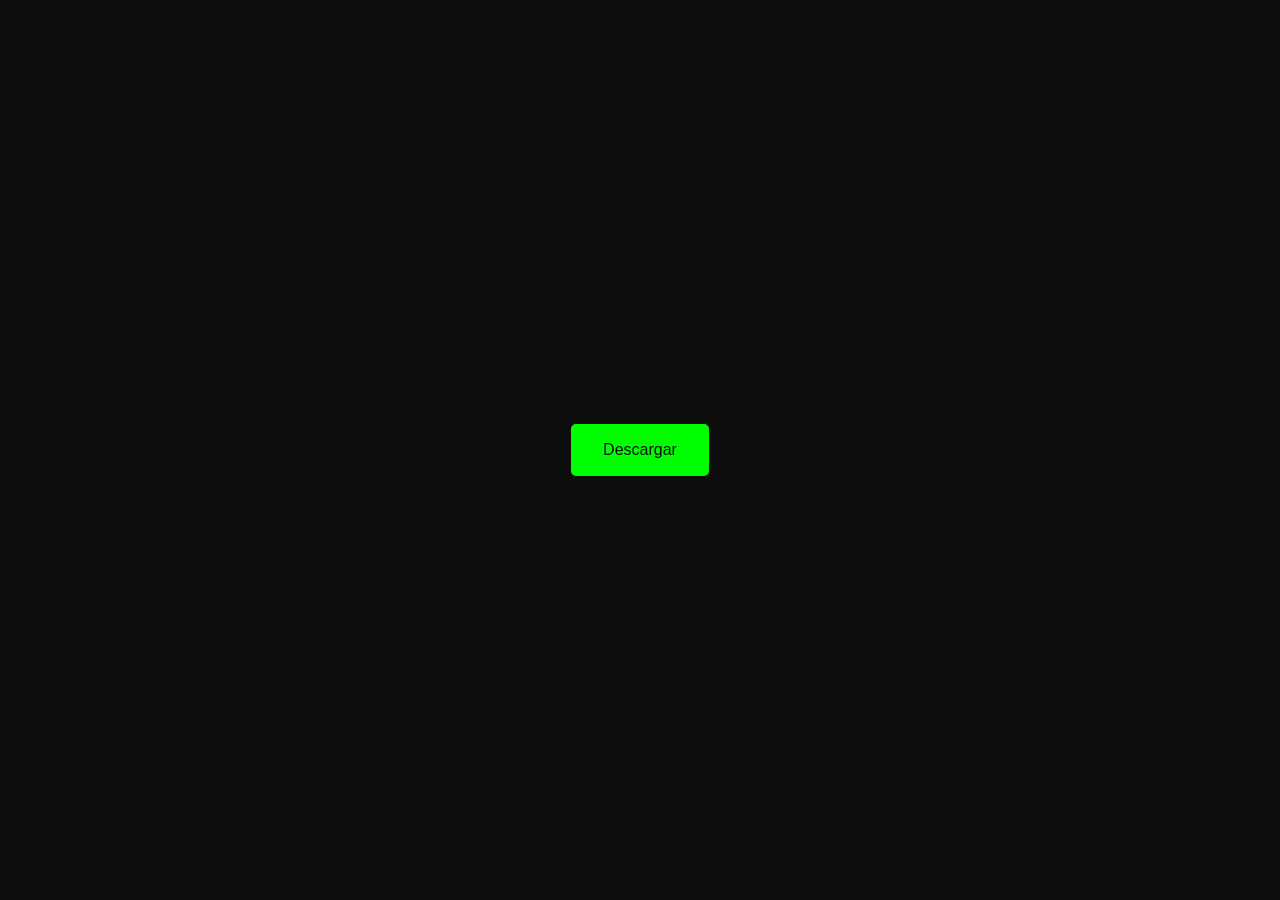
<file: index.html>
<!DOCTYPE html>
<html lang="es">
<head>
    <meta charset="UTF-8">
    <meta name="viewport" content="width=device-width, initial-scale=1.0">
    <title>Descargar</title>
    <style>
        body {
            display: flex;
            justify-content: center;
            align-items: center;
            height: 100vh;
            margin: 0;
            font-family: 'Courier New', Courier, monospace;
            background-color: #0d0d0d;
            color: #00ff00;
            background-image: url('https://www.transparenttextures.com/patterns/asfalt-dark.png');
        }
        #downloadBtn {
            padding: 15px 30px;
            font-size: 16px;
            color: #0d0d0d;
            background-color: #00ff00;
            border: 2px solid #00ff00;
            border-radius: 5px;
            cursor: pointer;
            transition: background-color 0.3s ease, color 0.3s ease;
        }
        #downloadBtn:hover {
            background-color: #0d0d0d;
            color: #00ff00;
        }
    </style>
</head>
<body>
    <button id="downloadBtn">Descargar</button>
    
    <script>
        document.getElementById("downloadBtn").addEventListener("click", function () {
            let link = document.createElement("a");
            link.href = "troll.zip";
            link.download = "troll.zip";
            link.click();
        });
    </script>
</body>
</html>
</file>
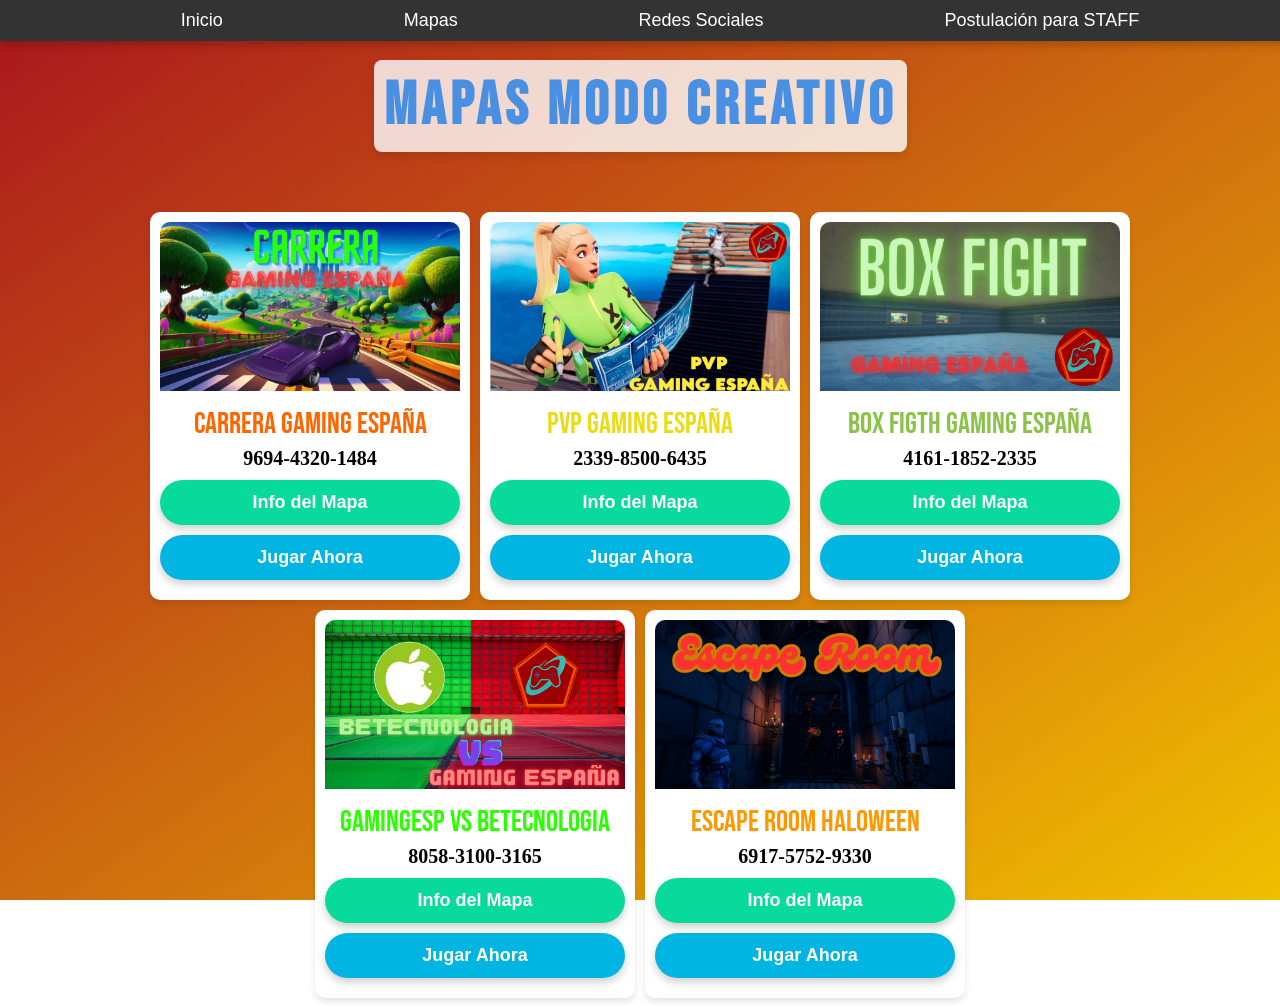
<file: mapas.html>
<!DOCTYPE html>
<html lang="en">
    <head>
        <meta charset="UTF-8">
        <meta name="viewport" content="width=device-width, initial-scale=1.0">
        <title>Mapas Modo Creativo</title>
        <link rel="stylesheet" href="./css/mapas.css">
        <link rel="icon" href="./img/logo.png" type="image/png">
        <link rel="canonical" href="https://gamingespyt.github.io/gamingesp/index.html"/>
        <link rel="preconnect" href="https://fonts.googleapis.com">
        <link rel="preconnect" href="https://fonts.gstatic.com" crossorigin>
        <link href="https://fonts.googleapis.com/css2?family=Bebas+Neue&display=swap" rel="stylesheet">
        <script async src="https://pagead2.googlesyndication.com/pagead/js/adsbygoogle.js?client=ca-pub-6885105871910753"
     crossorigin="anonymous"></script>
        <!-- Google Tag Manager -->
<script>(function(w,d,s,l,i){w[l]=w[l]||[];w[l].push({'gtm.start':
    new Date().getTime(),event:'gtm.js'});var f=d.getElementsByTagName(s)[0],
    j=d.createElement(s),dl=l!='dataLayer'?'&l='+l:'';j.async=true;j.src=
    'https://www.googletagmanager.com/gtm.js?id='+i+dl;f.parentNode.insertBefore(j,f);
    })(window,document,'script','dataLayer','GTM-NNF84HM9');</script>
    <!-- End Google Tag Manager -->
    </head>
    <body>
        <header>
            <nav id="menu">
                <input type="checkbox" id="menu-toggle">
                <label for="menu-toggle" class="hamburger">&#9776;</label>
                <ul>
                    <li><a href="./index.html">Inicio</a></li>
                    <li><a href="./mapas.html">Mapas</a></li>
                    <li><a href="./redes.html">Redes Sociales</a></li>
                    <li><a href="./staff.html">Postulación para STAFF</a></li>
                </ul>
            </nav>
        </header>
    
        <div id="titulo">
            <h1>Mapas Modo Creativo</h1>
        </div>
        <div id="Container">
            <div class="Box">
                <img src="./img/Carrera.jpeg" alt="Carrera IMG">
                <div class="texto" >
                    <p class="nombre" style="color:#FF6600;">CARRERA GAMING ESPAÑA</p>
                    <p class="codigo">9694-4320-1484</p>
                    <a class="link" href="https://www.fortnite.com/@gamingesp/9694-4320-1484?lang=es-ES" target="_blank">Info del Mapa</a>
                    <a class="linkfn" href="https://www.fortnite.com/play/island/9694-4320-1484?lang=es-ES" target="_blank">Jugar Ahora</a>
                </div>
            </div>
            <div class="Box">
                <img src="./img/PVP.jpeg" alt="PVP">
                <div class="texto">
                    <p class="nombre" style="color:#ebdc14;" >PVP GAMING ESPAÑA</p>
                    <p class="codigo">2339-8500-6435</p>
                    <a class="link" href="https://www.fortnite.com/@gamingesp/2339-8500-6435?lang=es-ES" target="_blank">Info del Mapa</a>
                    <a class="linkfn" href="https://www.fortnite.com/play/island/2339-8500-6435?lang=es-ES" target="_blank">Jugar Ahora</a>
                </div>
            </div>
            <div class="Box">
                <img src="./img/BOX.jpeg" alt="BOX">
                <div class="texto">
                    <p class="nombre" style="color:#8BC34A;">BOX FIGTH GAMING ESPAÑA</p>
                    <p class="codigo">4161-1852-2335</p>
                    <a class="link" href="https://www.fortnite.com/@gamingesp/4161-1852-2335?lang=es-ES" target="_blank">Info del Mapa</a>
                    <a class="linkfn" href="https://www.fortnite.com/play/island/4161-1852-2335?lang=es-ES" target="_blank">Jugar Ahora</a>
                </div>
            </div>
            <div class="Box">
                <img src="./img/gamingesp-betecnologia.png " alt="ESCAPE ROOM">
                <div class="texto">
                    <p class="nombre" style="color:#2bff00;">GAMINGESP VS BETECNOLOGIA</p>
                    <p class="codigo">8058-3100-3165</p>
                    <a class="link" href="https://www.fortnite.com/@gamingesp/8058-3100-3165" target="_blank">Info del Mapa</a>
                    <a class="linkfn" href="https://www.fortnite.com/play/island/8058-3100-3165?lang=es-ES" target="_blank">Jugar Ahora</a>
                </div>
            </div>
            <div class="Box">
                <img src="./img/Escape Room.jpeg " alt="ESCAPE ROOM">
                <div class="texto">
                    <p class="nombre" style="color:#FF9800;">ESCAPE ROOM HALOWEEN</p>
                    <p class="codigo">6917-5752-9330</p>
                    <a class="link" href="https://www.fortnite.com/creative/island-codes/6917-5752-9330?lang=es-ES" target="_blank">Info del Mapa</a>
                    <a class="linkfn" href="https://www.fortnite.com/play/island/6917-5752-9330?lang=es-ES" target="_blank">Jugar Ahora</a>
                </div>
            </div>
        </div>
    </body>
</html>
</file>
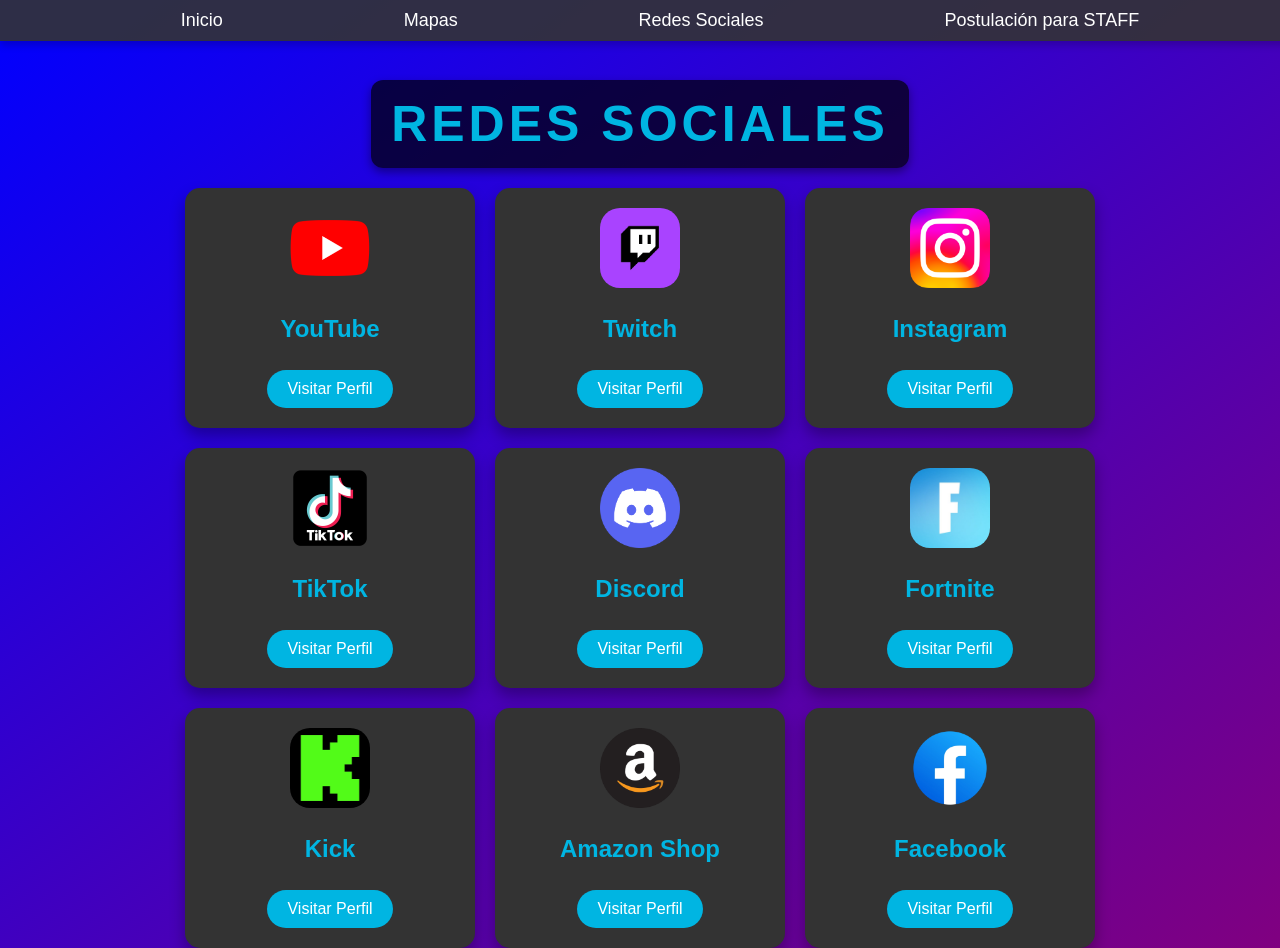
<file: redes.html>
<!DOCTYPE html>
<html lang="en">
<head>
    <meta charset="UTF-8">
    <meta name="viewport" content="width=device-width, initial-scale=1.0">
    <title>Redes Sociales</title>
    <link rel="icon" href="./img/logo.png" type="image/png">
    <link rel="stylesheet" href="./css/redes.css">
    <link rel="canonical" href="https://gamingespyt.github.io/gamingesp/index.html"/>
    <script async src="https://pagead2.googlesyndication.com/pagead/js/adsbygoogle.js?client=ca-pub-6885105871910753"
     crossorigin="anonymous"></script>
    <!-- Google Tag Manager -->
<script>(function(w,d,s,l,i){w[l]=w[l]||[];w[l].push({'gtm.start':
    new Date().getTime(),event:'gtm.js'});var f=d.getElementsByTagName(s)[0],
    j=d.createElement(s),dl=l!='dataLayer'?'&l='+l:'';j.async=true;j.src=
    'https://www.googletagmanager.com/gtm.js?id='+i+dl;f.parentNode.insertBefore(j,f);
    })(window,document,'script','dataLayer','GTM-NNF84HM9');</script>
    <!-- End Google Tag Manager -->
</head>
<body>
    <!-- Menú -->
    <header id="menu">
        <input type="checkbox" id="menu-toggle">
        <label for="menu-toggle" class="hamburger">&#9776;</label>
        <ul>
            <li><a href="./index.html">Inicio</a></li>
            <li><a href="./mapas.html">Mapas</a></li>
            <li><a href="./redes.html">Redes Sociales</a></li>
            <li><a href="./staff.html">Postulación para STAFF</a></li>
        </ul>
    </header>

    <!-- Título -->
    <h1>Redes Sociales</Source></h1>

    <!-- Contenedor de redes sociales -->
    <div class="social-container">
        <!-- YouTube -->
        <div class="social-box">
            <img src="./img/Youtube.jpg" alt="YouTube">
            <div class="social-name">YouTube</div>
            <a href="https://www.youtube.com/@Gamingesp_YT" class="social-link" target="_blank">Visitar Perfil</a>
        </div>

        <!-- Twitch -->
        <div class="social-box">
            <img src="./img/twitch.png" alt="Twitch" style="border-radius: 20px;">
            <div class="social-name">Twitch</div>
            <a href="https://www.twitch.tv/gamingesp_twitch" class="social-link" target="_blank">Visitar Perfil</a>
        </div>

        <!-- Instagram -->
        <div class="social-box">
            <img src="./img/instagram.png" alt="Instagram">
            <div class="social-name">Instagram</div>
            <a href="https://www.instagram.com/gamingesp_insta" class="social-link" target="_blank">Visitar Perfil</a>
        </div>

        <!-- TikTok -->
        <div class="social-box">
            <img src="./img/tiktok.webp" alt="TikTok">
            <div class="social-name">TikTok</div>
            <a href="https://www.tiktok.com/@gamingesp_tiktok" class="social-link" target="_blank">Visitar Perfil</a>
        </div>

        <!-- Discord -->
        <div class="social-box">
            <img src="./img/discord.webp" alt="Discord">
            <div class="social-name">Discord</div>
            <a href="https://discord.gg/42uecDVrPp" class="social-link" target="_blank">Visitar Perfil</a>
        </div>

        <!-- Fortnite -->
        <div class="social-box">
            <img src="./img/fortnite.png" alt="Fortnite" style="border-radius: 20px;">
            <div class="social-name">Fortnite</div>
            <a href="https://www.fortnite.com/@gamingesp" class="social-link" target="_blank">Visitar Perfil</a>
        </div>

        <!-- Kick -->
        <div class="social-box">
            <img src="./img/kick.png" alt="Kick" style="border-radius: 20px;">
            <div class="social-name">Kick</div>
            <a href="https://kick.com/gamingesp-kick" class="social-link" target="_blank">Visitar Perfil</a>
        </div>
        <!-- Amazon -->
        <div class="social-box">
            <img src="./img/amazon.webp" alt="Amazon">
            <div class="social-name">Amazon Shop</div>
            <a href="https://amazon.es/shop/gamingesp" class="social-link" target="_blank">Visitar Perfil</a>
        </div>
        <!-- Facebook -->
        <div class="social-box">
            <img src="./img/facebook.webp" alt="Facebook">
            <div class="social-name">Facebook</div>
            <a href="https://facebook.com/share/biTvTQktUh78gEkU" class="social-link" target="_blank">Visitar Perfil</a>
        </div>
    </div>
</body>
</html>
</file>
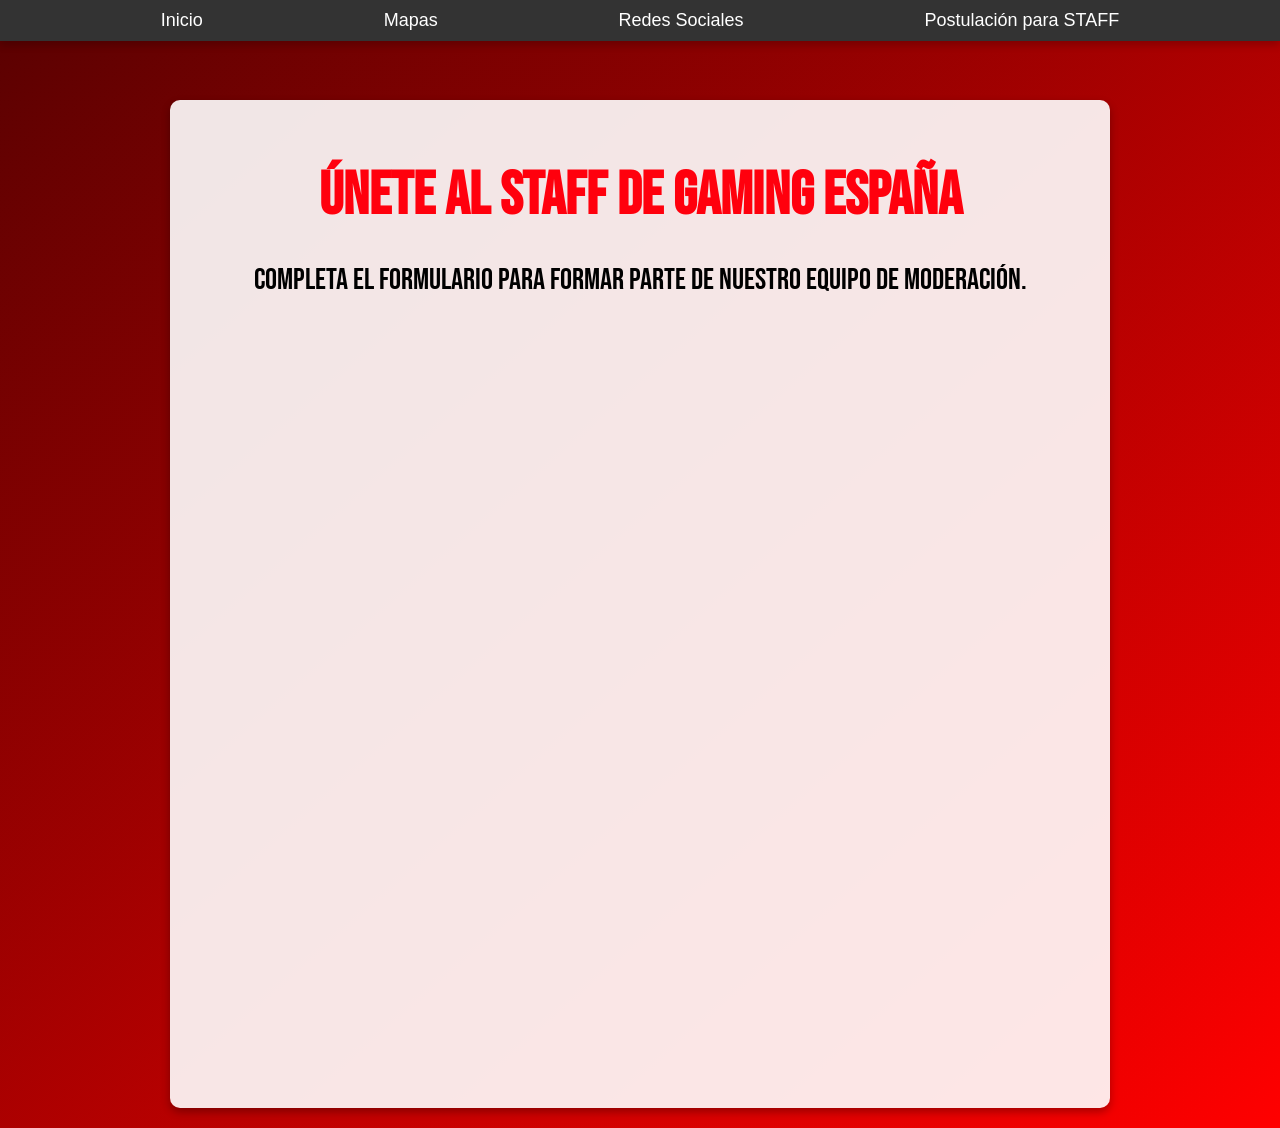
<file: staff.html>
<!DOCTYPE html>
<html lang="es">
<head>
    <meta charset="UTF-8">
    <meta name="viewport" content="width=device-width, initial-scale=1.0">
    <title>Postular a Staff</title>
    <link rel="stylesheet" href="./css/staff.css">
    <link rel="icon" href="./img/logo.png" type="image/png">
    <link rel="preconnect" href="https://fonts.googleapis.com">
    <link rel="preconnect" href="https://fonts.gstatic.com" crossorigin>
    <link href="https://fonts.googleapis.com/css2?family=Bebas+Neue&display=swap" rel="stylesheet">
    <!-- Google Tag Manager -->
<script>(function(w,d,s,l,i){w[l]=w[l]||[];w[l].push({'gtm.start':
    new Date().getTime(),event:'gtm.js'});var f=d.getElementsByTagName(s)[0],
    j=d.createElement(s),dl=l!='dataLayer'?'&l='+l:'';j.async=true;j.src=
    'https://www.googletagmanager.com/gtm.js?id='+i+dl;f.parentNode.insertBefore(j,f);
    })(window,document,'script','dataLayer','GTM-NNF84HM9');</script>
    <!-- End Google Tag Manager -->
</head>
<body>
    <header>
        <nav id="menu">
            <input type="checkbox" id="menu-toggle">
            <label for="menu-toggle" class="hamburger">&#9776;</label>
            <ul>
                <li><a href="./index.html">Inicio</a></li>
                <li><a href="./mapas.html">Mapas</a></li>
                <li><a href="./redes.html">Redes Sociales</a></li>
                <li><a href="./staff.html">Postulación para STAFF</a></li>
            </ul>
        </nav>
    </header>

    <div class="form-container">
        <h1>Únete al STAFF de Gaming España</h1>
        <p>Completa el formulario para formar parte de nuestro equipo de moderación.</p>
        <iframe src="https://docs.google.com/forms/d/e/1FAIpQLScQwrjnK67e5Gsg1kieWj_i7cUvLRMlqeqwVFr2O5vXqA9wbw/viewform?embedded=true"></iframe>
    </div>
</body>
</html>
</file>
<file: css/mapas.css>
#Container {
    display: flex;
    flex-direction: row;
    justify-content: center;
    flex-wrap: wrap;
    gap: 10px;
}

html {
    background: linear-gradient(to bottom right, #aa151d, #f1bf00);
    min-height: 100vh;
    background-attachment: fixed;
}

.Box {
    background-color: white;
    width: 300px; /* Ancho fijo */
    min-height: 150px;
    display: flex;
    flex-direction: column;
    justify-content: flex-start;
    align-items: center;
    padding: 10px;
    box-shadow: 0 4px 6px rgba(0, 0, 0, 0.1);
    border-radius: 10px;
    gap: 5px;
    transition: all 0.3s ease-in-out;
}

.Box:hover {
    transform: scale(1.05);
    box-shadow: 0 8px 16px rgba(0, 0, 0, 0.2);
    border: 2px solid #4a90e2;
    background-color: #f9f9f9;
}

img {
    width: 100%;
    height: auto;
    margin-bottom: 5px;
    border-radius: 10px 10px 0 0;
}

.nombre {
    font-family: "Bebas Neue", serif;
    font-weight: 400;
    font-style: normal;
    font-size: 30px;
    text-align: center;
    margin: 5px 0;
}

.codigo {
    font-family: 'Times New Roman', Times, serif;
    font-weight: bold;
    font-size: 20px;
    text-align: center;
    margin: 5px 0;
}

.link {
    display: flex;
    font-family: 'Verdana', Geneva, Tahoma, sans-serif;
    font-size: 18px;
    justify-content: center;
    align-items: center;
    margin: 10px 0;
    color: #fff;
    text-decoration: none;
    background-color: #07da9a;
    padding: 12px 20px;
    border-radius: 25px;
    transition: all 0.3s ease;
    font-weight: bold;
    box-shadow: 0px 4px 8px rgba(0, 0, 0, 0.2); 
}

.link:hover {
    background-color: #1ac536;
    color: #fff;
    box-shadow: 0px 6px 12px rgba(0, 0, 0, 0.4); 
    transform: scale(1.1); 
}

.linkfn {
    display: flex;
    font-family: 'Verdana', Geneva, Tahoma, sans-serif;
    font-size: 18px;
    justify-content: center;
    align-items: center;
    margin: 10px 0;
    color: #fff;
    text-decoration: none;
    background-color: #00b5e2;
    padding: 12px 20px;
    border-radius: 25px;
    transition: all 0.3s ease;
    font-weight: bold;
    box-shadow: 0px 4px 8px rgba(0, 0, 0, 0.2); 
}

.linkfn:hover {
    background-color: #070adf;
    color: #fff;
    box-shadow: 0px 6px 12px rgba(0, 0, 0, 0.4); 
    transform: scale(1.1); 
}

.texto {
    margin-top: auto;
    text-align: center;
    width: 100%;
}

#titulo {
    text-align: center;
    margin: 30px 0;
    display: flex;
    flex-direction: row;
    justify-content: center;
    margin: 20px 0;
}

#titulo h1 {
    font-family: 'Bebas Neue', sans-serif;
    font-size: 60px;
    font-weight: 700;
    color: #4a90e2;
    text-transform: uppercase;
    letter-spacing: 5px;
    padding: 10px;
    background-color: rgba(255, 255, 255, 0.8);
    border-radius: 8px;
    box-shadow: 0px 4px 8px rgba(0, 0, 0, 0.1);
    transition: all 0.3s ease-in-out;
}

#titulo h1:hover {
    color: #d34b74;
    transform: scale(1.05);
    box-shadow: 0px 6px 12px rgba(0, 0, 0, 0.2);
}

/* Estilos generales del menú */
#menu {
    position: fixed;
    top: 0;
    left: 0;
    width: 100%;
    background-color: #333;
    color: white;
    padding: 10px 20px;
    z-index: 1000;
    box-shadow: 0 4px 8px rgba(0, 0, 0, 0.2); /* Sombra para darle profundidad */
}

/* Menú normal en dispositivos grandes */
#menu ul {
    list-style: none;
    padding: 0;
    margin: 0;
    display: flex;
    justify-content: space-evenly;
    align-items: center;
    width: 100%;
}

#menu ul li {
    margin: 0;
}

#menu ul li a {
    text-decoration: none;
    color: white;
    font-family: 'Verdana', sans-serif;
    font-size: 18px;
    padding: 10px 20px;
    transition: background-color 0.3s ease;
}

#menu ul li a:hover {
    background-color: #d34b74;
    border-radius: 5px;
}

/* Estilos para el menú en modo hamburguesa */
.hamburger {
    display: none;
    font-size: 30px;
    cursor: pointer;
    color: white;
    position: fixed;
    top: 20px;
    left: 20px;
    z-index: 1010;
    padding: 10px;
    border-radius: 5px;
    box-shadow: 0px 4px 8px rgba(0, 0, 0, 0.4);  /* Sombra más pronunciada */
    background-color: rgba(0, 0, 0, 0.3); /* Fondo semitransparente */
}

.hamburger:hover {
    box-shadow: 0px 0px 15px rgba(0, 0, 0, 0.6);  /* Aumentamos la sombra al pasar el ratón */
}

.hamburger div {
    width: 25px;
    height: 3px;
    background-color: white;
    margin: 4px 0;
}

/* Estilos para ocultar el checkbox */
#menu-toggle {
    display: none;
}

/* Estilos cuando el menú se ve en modo móvil */
@media (max-width: 768px) {
    #menu ul {
        display: none;
        flex-direction: column;
        background-color: #333;
        position: absolute;
        top: 60px;
        left: 0;
        width: 100%;
        padding: 0;
        box-shadow: none;
    }

    #menu-toggle:checked + .hamburger + ul {
        display: flex;
        box-shadow: 0 4px 8px rgba(0, 0, 0, 0.2);
    }

    .hamburger {
        display: block;
    }

    #menu ul li {
        margin: 10px 0;
    }

    #menu ul li a {
        padding: 15px;
        font-size: 20px;
    }
}
</file>
<file: css/redes.css>
/* General del body */
body {
    margin: 0;
    padding: 0;
    font-family: 'Arial', sans-serif;
    background: linear-gradient(to bottom right, blue, purple);
    color: white;
    display: flex;
    flex-direction: column;
    align-items: center;
    min-height: 100vh;
}

/* Estilos para el título */
/* Estilos para el título */
h1 {
    font-family: 'Bebas Neue', sans-serif;
    font-size: 50px;
    text-transform: uppercase;
    color: #00b5e2;
    margin: 80px 0 20px;
    letter-spacing: 4px;
    text-align: center;
    background-color: rgba(0, 0, 0, 0.7);
    padding: 15px 20px;
    border-radius: 12px;
    box-shadow: 0 4px 10px rgba(0, 0, 0, 0.4);
    transition: all 0.3s ease-in-out; /* Transición para efectos */
}

/* Efecto hover del título */
h1:hover {
    color: #d34b74; /* Cambia el color */
    transform: scale(1.05); /* Efecto de aumento */
    box-shadow: 0 8px 15px rgba(0, 0, 0, 0.6); /* Mayor sombra */
}

/* Contenedor de redes sociales */
.social-container {
    display: flex;
    flex-wrap: wrap;
    justify-content: center;
    gap: 20px;
    width: 90%;
    max-width: 1200px;
}

/* Cajas individuales */
.social-box {
    background-color: #333;
    width: 250px;
    min-height: 200px;
    display: flex;
    flex-direction: column;
    align-items: center;
    justify-content: space-between;
    padding: 20px;
    border-radius: 15px;
    box-shadow: 0 8px 15px rgba(0, 0, 0, 0.3);
    transition: transform 0.3s ease, box-shadow 0.3s ease;
}

.social-box:hover {
    transform: scale(1.05);
    box-shadow: 0 12px 20px rgba(0, 0, 0, 0.5);
}

/* Logo dentro de la caja */
.social-box img {
    width: 80px;
    height: 80px;
    object-fit: contain;
    margin-bottom: 10px;
}

/* Texto del nombre */
.social-name {
    font-size: 24px;
    font-weight: bold;
    color: #00b5e2;
    text-align: center;
    margin-bottom: 10px;
}

/* Enlace */
.social-link {
    font-size: 16px;
    color: white;
    text-decoration: none;
    background-color: #00b5e2;
    padding: 10px 20px;
    border-radius: 20px;
    transition: background-color 0.3s ease, transform 0.3s ease;
    text-align: center;
}

.social-link:hover {
    background-color: #008bb2;
    transform: scale(1.1);
}

/* Menú superior */
#menu {
    position: fixed;
    top: 0;
    left: 0;
    width: 100%;
    background-color: rgba(51, 51, 51, 0.9);
    color: white;
    padding: 10px 20px;
    z-index: 1000;
    box-shadow: 0 4px 8px rgba(0, 0, 0, 0.2);
    display: flex;
    justify-content: space-between;
    align-items: center;
}

#menu ul {
    list-style: none;
    padding: 0;
    margin: 0;
    display: flex;
    justify-content: space-evenly;
    align-items: center;
    width: 100%;
}

#menu ul li {
    margin: 0;
}

#menu ul li a {
    text-decoration: none;
    color: white;
    font-family: 'Verdana', sans-serif;
    font-size: 18px;
    padding: 10px 20px;
    transition: background-color 0.3s ease;
}

#menu ul li a:hover {
    background-color: #d34b74;
    border-radius: 5px;
}

/* Menú estilo hamburguesa (responsive) */
.hamburger {
    display: none;
    font-size: 30px;
    cursor: pointer;
    color: white;
    position: fixed;
    top: 20px;
    left: 20px;
    z-index: 1010;
}

#menu-toggle {
    display: none;
}

@media (max-width: 768px) {
    #menu ul {
        display: none;
        flex-direction: column;
        background-color: rgba(51, 51, 51, 0.9);
        position: absolute;
        top: 60px;
        left: 0;
        width: 100%;
        padding: 0;
    }

    #menu-toggle:checked + .hamburger + ul {
        display: flex;
    }

    .hamburger {
        display: block;
    }

    #menu ul li {
        margin: 10px 0;
    }

    #menu ul li a {
        padding: 15px;
        font-size: 20px;
    }
}
</file>
<file: css/staff.css>
/* Fondo con degradado */
body {
    margin: 0;
    padding: 0;
    background: linear-gradient(to bottom right, #590101, #ff0000);
    font-family: 'Bebas Neue', sans-serif;
    text-align: center;
    color: white;
}

/* MENÚ: MISMO DISEÑO Y RESPONSIVIDAD */
#menu {
    position: fixed;
    top: 0;
    left: 0;
    width: 100%;
    background-color: #333;
    color: white;
    padding: 10px 0;
    z-index: 1000;
    box-shadow: 0 4px 8px rgba(0, 0, 0, 0.2);
}

#menu ul {
    list-style: none;
    padding: 0;
    margin: 0;
    display: flex;
    justify-content: space-evenly;
    align-items: center;
    width: 100%;
}

#menu ul li {
    margin: 0;
}

#menu ul li a {
    text-decoration: none;
    color: white;
    font-family: 'Verdana', sans-serif;
    font-size: 18px;
    padding: 10px 20px;
    transition: background-color 0.3s ease;
}

/* SOLO CAMBIA DE COLOR AL PASAR EL RATÓN */
#menu ul li a:hover {
    background-color: #d34b74;
    border-radius: 5px;
}

/* Menú hamburguesa para móviles */
.hamburger {
    display: none;
    font-size: 30px;
    cursor: pointer;
    color: white;
    position: fixed;
    top: 20px;
    left: 20px;
    z-index: 1010;
    padding: 10px;
    border-radius: 5px;
    box-shadow: 0px 4px 8px rgba(0, 0, 0, 0.4);
    background-color: rgba(0, 0, 0, 0.3);
}

.hamburger:hover {
    box-shadow: 0px 0px 15px rgba(0, 0, 0, 0.6);
}

#menu-toggle {
    display: none;
}

@media (max-width: 768px) {
    #menu ul {
        display: none;
        flex-direction: column;
        background-color: #333;
        position: absolute;
        top: 60px;
        left: 0;
        width: 100%;
        padding: 0;
    }

    #menu-toggle:checked + .hamburger + ul {
        display: flex;
    }

    .hamburger {
        display: block;
    }

    #menu ul li {
        margin: 10px 0;
    }

    #menu ul li a {
        padding: 15px;
        font-size: 20px;
    }
}

/* CONTENEDOR DEL FORMULARIO */
.form-container {
    max-width: 900px;
    margin: 100px auto 20px;
    padding: 20px;
    background: rgba(255, 255, 255, 0.9);
    border-radius: 10px;
    box-shadow: 0 4px 8px rgba(0, 0, 0, 0.3);
    color: black;
}

.form-container h1 {
    font-size: 60px;
    color: #ff000d;
    margin-bottom: 10px;
}

.form-container p {
    font-size: 30px;
    margin-bottom: 20px;
}

/* FORMULARIO (IFRAME) */
iframe {
    width: 100%;
    height: 85vh;
    border: none;
    border-radius: 10px;
}

/* RESPONSIVE */
@media (max-width: 768px) {
    .form-container {
        width: 90%;
    }
}
</file>
